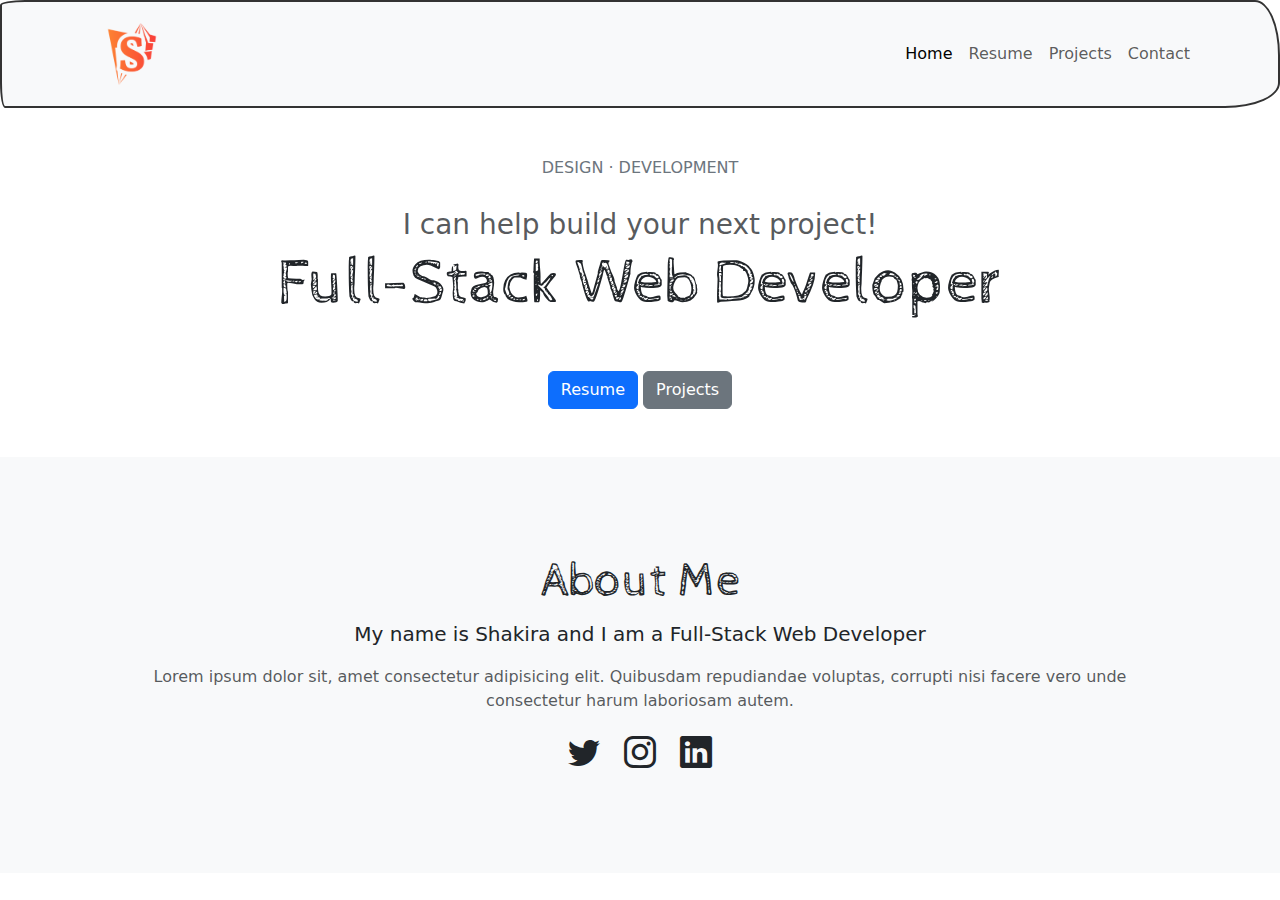
<file: index.html>
<!DOCTYPE html>
<html lang="en">

<head>
    <meta charset="UTF-8">
    <meta name="viewport" content="width=device-width, initial-scale=1.0">
    <link rel="stylesheet" href="./bootstrap.min .css">
    <link rel="stylesheet" href="style.css">
    <!-- Bootstrap icons-->
    <link href="https://cdn.jsdelivr.net/npm/bootstrap-icons@1.8.1/font/bootstrap-icons.css" rel="stylesheet" />
    <!--BOOTSTRAP CSS FILE-->
    <link rel="stylesheet" href="https://cdn.jsdelivr.net/npm/bootstrap@5.2.3/dist/css/bootstrap.min.css">
    <title>Shakira Reid-Thomas</title>
</head>

<body>
    <main>
        <!--NAVIGATION-->
        <nav class="navbar navbar-expand-lg navbar-light bg-light py-3">
            <div class="container">
                <a href="index.html" class="navbar-brand"><img src="./resources/shakira.png" alt="" width="100"></a>
                <button class="navbar-toggler" type="button" data-bs-toggle="collapse" data-bs-target="#navbarItems"
                    aria-controls="navbarItems" aria-expanded="false" aria-label="Toggle navigation"><span
                        class="navbar-toggler-icon"></span></button>
                <div class="collapse navbar-collapse" id="navbarItems">
                    <ul class="navbar-nav ms-auto mb-2 mb-lg-0">
                        <li class="nav-item">
                            <a class="nav-link active" aria-current="page" href="index.html">Home</a>
                        </li>
                        <li class="nav-item">
                            <a class="nav-link" href="resume.html">Resume</a>
                        </li>
                        <li class="nav-item">
                            <a class="nav-link" href="projects.html">Projects</a>
                        </li>
                        <li class="nav-item">
                            <a class="nav-link" href="contact.html">Contact</a>
                        </li>
                    </ul>
                </div>
            </div>
        </nav>
        <!--END OF NAVIGATION-->
        <!--HEADER-->
        <header class="py-5">
            <div class="container">
                <div class="row">
                    <div class="col">
                        <!--HEADER TEXT CONTENT-->
                        <div class="text-center">
                            <div class="text-uppercase text-secondary mb-4">Design &middot; Development</div>
                            <div class="fs-3 fw-light text-muted">I can help build your next project!</div>
                            <h1 class="display-3 mb-5">Full-Stack Web Developer</h1>
                            <div>
                                <a href="resume.html" class="btn btn-primary">Resume</a>
                                <a href="projects.html" class="btn btn-secondary">Projects</a>
                            </div>
                        </div>
                    </div>
                    <!--ADD IMAGE HERE MAYBE LATER-->
                </div>
            </div>
        </header>
        <!--END OF HEADER-->

        <!--ABOUT ME SECTION-->
        <section class="bg-light py-5">
            <div class="container px-5">
                <div class="row">
                    <div class="col">
                        <div class="text-center my-5">
                            <h2 class="display-5">About Me</h2>
                            <p class="lead">My name is Shakira and I am a Full-Stack Web Developer</p>
                            <p class="text-muted">Lorem ipsum dolor sit, amet consectetur adipisicing elit. Quibusdam
                                repudiandae voluptas, corrupti nisi facere vero unde consectetur harum laboriosam autem.
                            </p>
                            <div class="d-flex justify-content-center fs-2 gap-4">
                                <a href="#" class="text-dark"><i class="bi bi-twitter"></i></a>
                                <a href="#" class="text-dark"><i class="bi bi-instagram"></i></a>
                                <a href="#" class="text-dark"><i class="bi bi-linkedin"></i></a>
                            </div>
                        </div>
                    </div>
                </div>
            </div>
        </section>
        <!--END OF ABOUT ME SECTION-->
    </main>

    <!--FOOTER SECTION-->
    <!-- <footer>
        <p class="footer-text">Copyright &copy; 2023 Shakira Reid-Thomas</p>
    </footer> -->
    <!--END OF FOOTER SECTION-->

       <!--BOOTSTRAP SCRIPTS-->
       <script src="https://cdn.jsdelivr.net/npm/bootstrap@5.2.3/dist/js/bootstrap.bundle.min.js"></script>
</body>

</html>
</file>
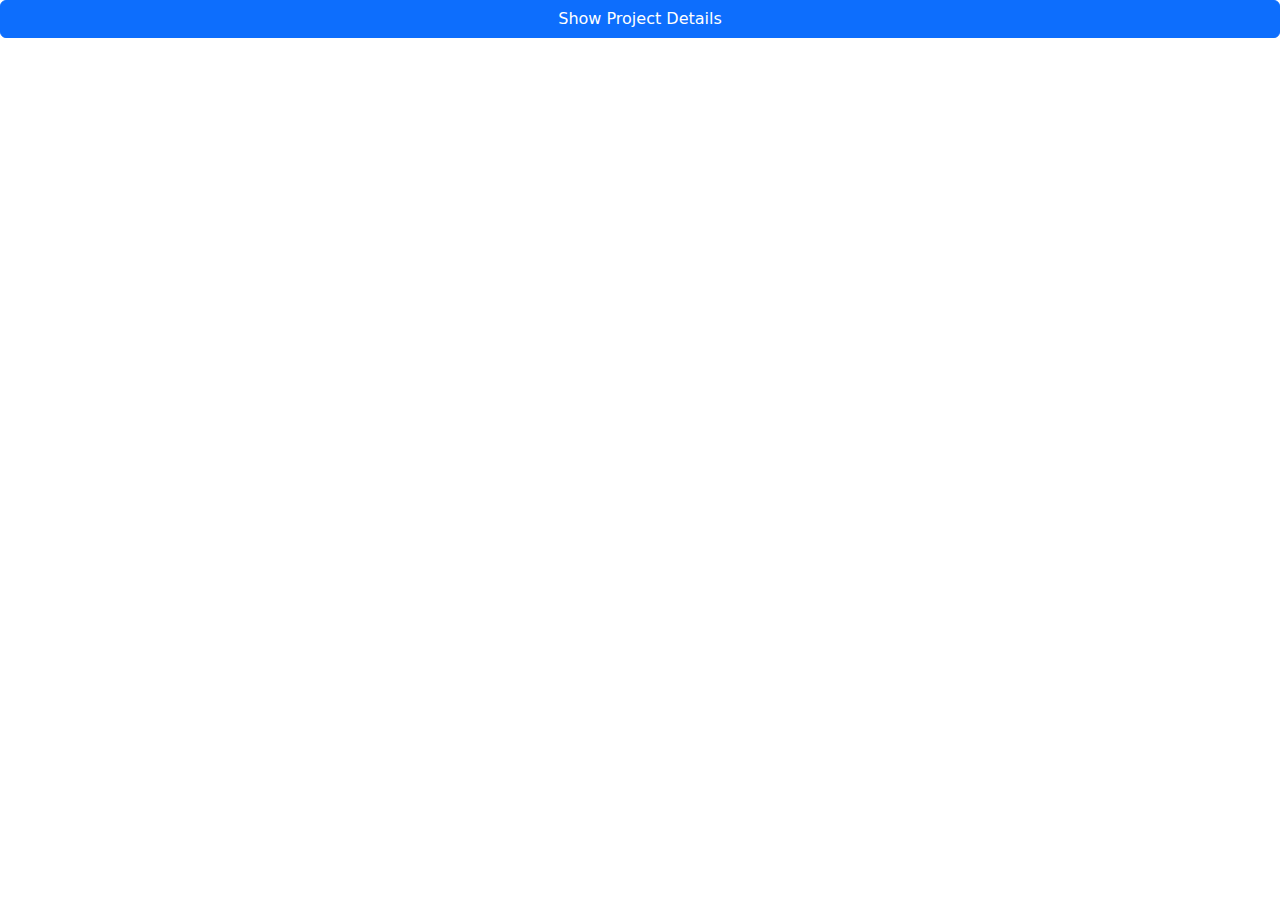
<file: carousel.html>
<!DOCTYPE html>
<html lang="en">

<head>
    <meta charset="UTF-8">
    <meta name="viewport" content="width=device-width, initial-scale=1.0">
    <link rel="stylesheet" href="style.css">
    <!-- Bootstrap icons -->
    <link href="https://cdn.jsdelivr.net/npm/bootstrap-icons@1.8.1/font/bootstrap-icons.css" rel="stylesheet" />
    <link rel="stylesheet" href="https://cdn.jsdelivr.net/npm/bootstrap@5.2.3/dist/css/bootstrap.min.css">
    <title>Shakira Reid-Thomas</title>
</head>

<body>

  

    <!-- Button trigger modal -->
    <button type="button" class="btn btn-primary" data-toggle="modal" data-target="#exampleModalLong">
        Show Project Details
    </button>

    <!-- Modal -->
    <div class="modal fade" id="exampleModalLong" tabindex="-1" role="dialog" aria-labelledby="exampleModalLongTitle"
        aria-hidden="true">
        <div class="modal-dialog modal-dialog-centered" role="document">
            <div class="modal-content">
                <div class="modal-header">
                    <h5 class="modal-title" id="exampleModalLongTitle">Dynamic Project Title</h5>
                    <button type="button" class="close" data-dismiss="modal" aria-label="Close">
                        <span aria-hidden="true">&times;</span>
                    </button>
                </div>
                <div class="modal-body">
                    <!-- Carousel -->
                    <div id="carouselExampleControls" class="carousel slide" data-ride="carousel">
                        <div class="carousel-inner">
                            <div class="carousel-item active">
                                <img class="carousel-img d-block mx-auto" src="./resources/placeholder.png"
                                    alt="First slide">
                                <a class="carousel-control-prev" href="#carouselExampleControls" role="button"
                                    data-slide="prev">
                                    <span class="carousel-control-prev-icon" aria-hidden="true"></span>
                                    <span class="sr-only">Previous</span>
                                </a>
                                <a class="carousel-control-next" href="#carouselExampleControls" role="button"
                                    data-slide="next">
                                    <span class="carousel-control-next-icon" aria-hidden="true"></span>
                                    <span class="sr-only">Next</span>
                                </a>
                            </div>
                            <div class="carousel-item">
                                <img class="carousel-img d-block mx-auto" src="./resources/placeholder.png"
                                    alt="Second slide">
                                <a class="carousel-control-prev" href="#carouselExampleControls" role="button"
                                    data-slide="prev">
                                    <span class="carousel-control-prev-icon" aria-hidden="true"></span>
                                    <span class="sr-only">Previous</span>
                                </a>
                                <a class="carousel-control-next" href="#carouselExampleControls" role="button"
                                    data-slide="next">
                                    <span class="carousel-control-next-icon" aria-hidden="true"></span>
                                    <span class="sr-only">Next</span>
                                </a>
                            </div>
                            <div class="carousel-item">
                                <img class="carousel-img d-block mx-auto" src="./resources/placeholder.png"
                                    alt="Third slide">
                                <a class="carousel-control-prev" href="#carouselExampleControls" role="button"
                                    data-slide="prev">
                                    <span class="carousel-control-prev-icon" aria-hidden="true"></span>
                                    <span class="sr-only">Previous</span>
                                </a>
                                <a class="carousel-control-next" href="#carouselExampleControls" role="button"
                                    data-slide="next">
                                    <span class="carousel-control-next-icon" aria-hidden="true"></span>
                                    <span class="sr-only">Next</span>
                                </a>
                            </div>
                        </div>
                    </div>
                    <!-- End of Carousel -->
                    <h2 class="d-flex justify-content-center display-3">Project Title</h2>
                    <h3 class="d-flex justify-content-center text-muted">Project Description</h3>
                    <h5>Client:</h5>
                    <h5>Date:</h5>
                    <h5>Technologies/Languages:</h5>
                </div>
                <div class="modal-footer">
                    <button type="button" class="btn btn-secondary" data-dismiss="modal">View Project</button>
                    <button type="button" class="btn btn-primary">GitHub</button>
                </div>
            </div>
        </div>
    </div>


    <!--BOOTSTRAP SCRIPTS-->
    <script src="https://cdn.jsdelivr.net/npm/bootstrap@5.2.3/dist/js/bootstrap.bundle.min.js"></script>
    <script src="https://code.jquery.com/jquery-3.2.1.slim.min.js"
        integrity="sha384-KJ3o2DKtIkvYIK3UENzmM7KCkRr/rE9/Qpg6aAZGJwFDMVNA/GpGFF93hXpG5KkN"
        crossorigin="anonymous"></script>
    <script src="https://cdn.jsdelivr.net/npm/popper.js@1.12.9/dist/umd/popper.min.js"
        integrity="sha384-ApNbgh9B+Y1QKtv3Rn7W3mgPxhU9K/ScQsAP7hUibX39j7fakFPskvXusvfa0b4Q"
        crossorigin="anonymous"></script>
    <script src="https://cdn.jsdelivr.net/npm/bootstrap@4.0.0/dist/js/bootstrap.min.js"
        integrity="sha384-JZR6Spejh4U02d8jOt6vLEHfe/JQGiRRSQQxSfFWpi1MquVdAyjUar5+76PVCmYl"
        crossorigin="anonymous"></script>
</body>

</html>
</file>
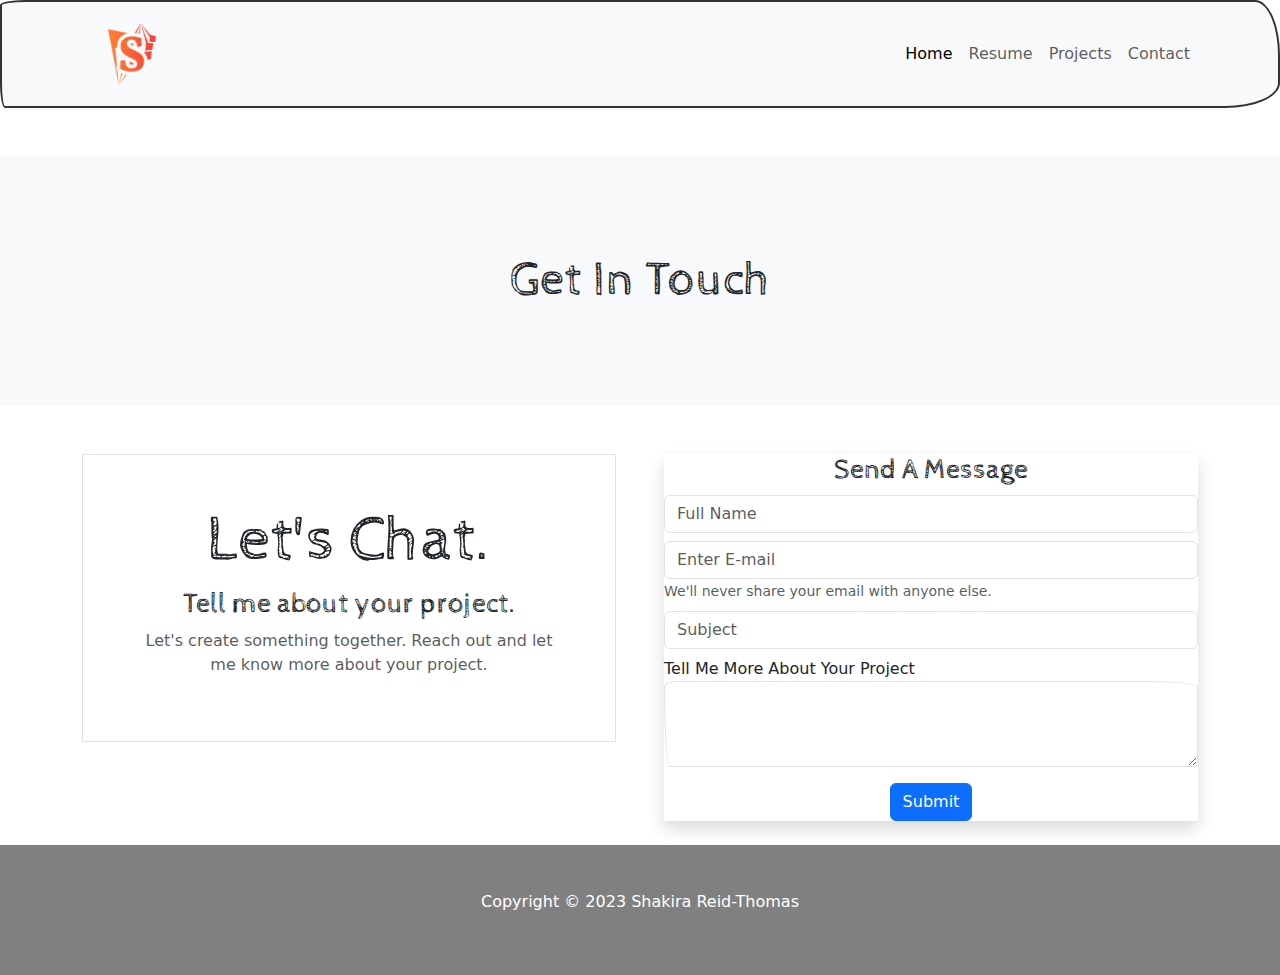
<file: contact.html>
<!DOCTYPE html>
<html lang="en">

<head>
    <meta charset="UTF-8">
    <meta name="viewport" content="width=device-width, initial-scale=1.0">
    <link rel="stylesheet" href="./bootstrap.min .css">
    <link rel="stylesheet" href="style.css">
    <!-- Bootstrap icons-->
    <link href="https://cdn.jsdelivr.net/npm/bootstrap-icons@1.8.1/font/bootstrap-icons.css" rel="stylesheet" />
    <link rel="stylesheet" href="https://cdn.jsdelivr.net/npm/bootstrap@5.2.3/dist/css/bootstrap.min.css">
    <title>Shakira Reid-Thomas</title>
</head>

<body>

    <!--NAVIGATION-->
    <nav class="navbar navbar-expand-lg navbar-light bg-light py-3">
        <div class="container">
            <a href="index.html" class="navbar-brand"><img src="./resources/shakira.png" alt="" width="100"></a>
            <button class="navbar-toggler" type="button" data-bs-toggle="collapse" data-bs-target="#navbarItems"
                aria-controls="navbarItems" aria-expanded="false" aria-label="Toggle navigation"><span
                    class="navbar-toggler-icon"></span></button>
            <div class="collapse navbar-collapse" id="navbarItems">
                <ul class="navbar-nav ms-auto mb-2 mb-lg-0">
                    <li class="nav-item">
                        <a class="nav-link active" aria-current="page" href="index.html">Home</a>
                    </li>
                    <li class="nav-item">
                        <a class="nav-link" href="resume.html">Resume</a>
                    </li>
                    <li class="nav-item">
                        <a class="nav-link" href="projects.html">Projects</a>
                    </li>
                    <li class="nav-item">
                        <a class="nav-link" href="contact.html">Contact</a>
                    </li>
                </ul>
            </div>
        </div>
    </nav>
    <!--END OF NAVIGATION-->

    <section class="bg-light py-5 mt-5">
        <div class="container px-5">
            <div class="row">
                <div class="col">
                    <div class="text-center my-5">
                        <h2 class="display-5">Get In Touch</h2>
                    </div>
                </div>
            </div>
        </div>
    </section>


    <div class="container mt-5">
        <div class="row g-5">
            <div class="col-lg-6 col-xl-6">



                <div class="border p-5">
                    <h1 class="display-3 text-center">Let's Chat.</h1>
                    <h3 class="text-center">Tell me about your project.</h3>
                    <p class="text-center text-muted">Let's create something together. Reach out and let me know more
                        about your project.</p>

                </div>



            </div> <!--END OF COLUMN-->

            <div class="col-lg-6 col-xl-6 mb-4">
                <form class="shadow padding">
                    <h3 class="text-center">Send A Message</h3>
                    <div class="form-group">
                        <input type="text" class="form-control" id="fullName" placeholder="Full Name">
                    </div>

                    <div class="form-group mt-2">
                        <input type="email" class="form-control" id="emailInput" aria-describedby="emailHelp"
                            placeholder="Enter E-mail">
                        <small id="emailHelp" class="form-text text-muted">We'll never share your email with anyone
                            else.</small>
                    </div>

                    <div class="form-group mt-2">
                        <input type="text" class="form-control" id="subject" placeholder="Subject">
                    </div>

                    <div class="form-group mt-2 mb-3">
                        <label for="textArea">Tell Me More About Your Project</label>
                        <textarea class="form-control" id="textArea" rows="3"></textarea>
                    </div>


                    <div class="d-flex justify-content-center">
                        <button type="submit" class="btn btn-primary">Submit</button>
                    </div>
                </form>
            </div>
        </div>
    </div>



    <!--FOOTER SECTION-->
    <footer>
        <p class="footer-text">Copyright &copy; 2023 Shakira Reid-Thomas</p>
    </footer>

    <!--END OF FOOTER SECTION-->



    <!--BOOTSTRAP SCRIPTS-->
    <script src="https://cdn.jsdelivr.net/npm/bootstrap@5.2.3/dist/js/bootstrap.bundle.min.js"></script>
</body>

</html>
</file>
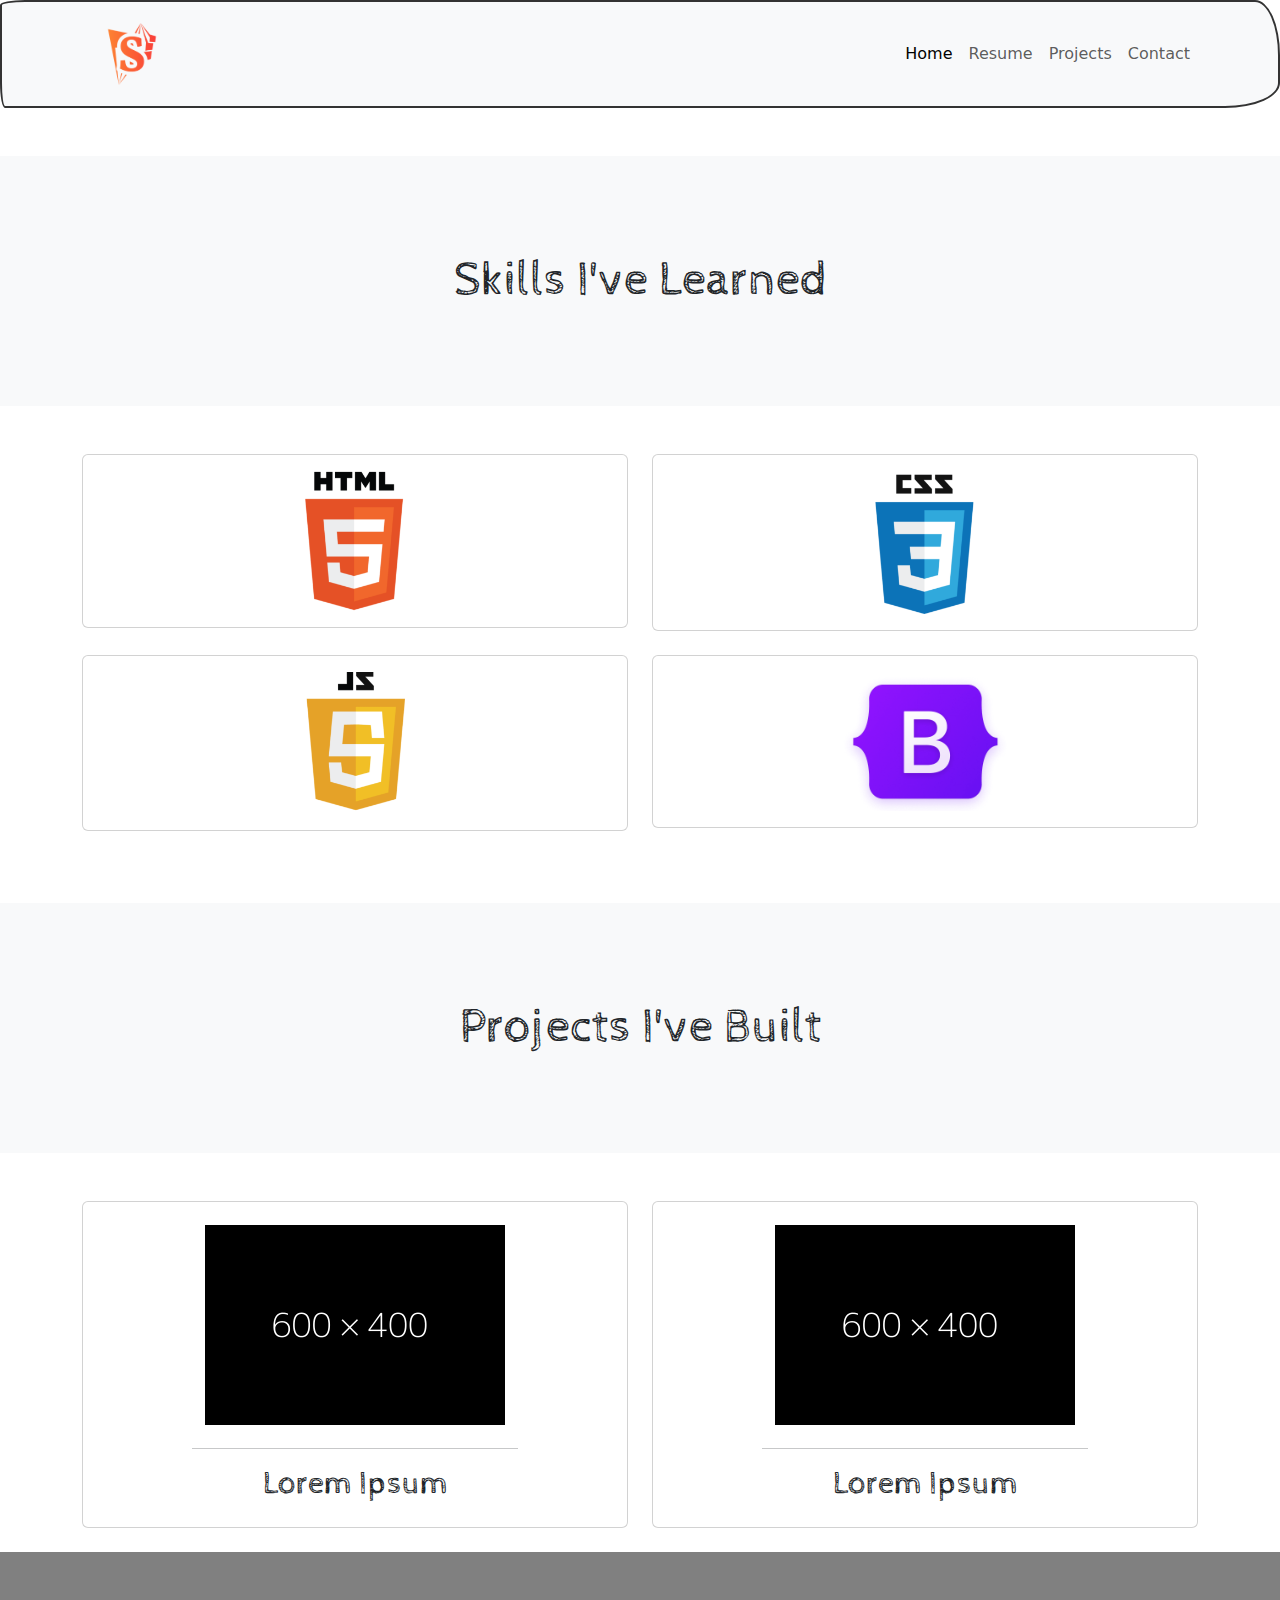
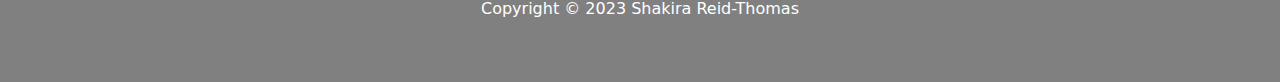
<file: projects.html>
<!DOCTYPE html>
<html lang="en">

<head>
    <meta charset="UTF-8">
    <meta name="viewport" content="width=device-width, initial-scale=1.0">
    <link rel="stylesheet" href="./bootstrap.min .css">
    <link rel="stylesheet" href="style.css">
    <!-- Bootstrap icons-->
    <link href="https://cdn.jsdelivr.net/npm/bootstrap-icons@1.8.1/font/bootstrap-icons.css" rel="stylesheet" />
    <link rel="stylesheet" href="https://cdn.jsdelivr.net/npm/bootstrap@5.2.3/dist/css/bootstrap.min.css">
    <title>Shakira Reid-Thomas</title>
</head>

<body>
    <!--NAVIGATION-->
    <nav class="navbar navbar-expand-lg navbar-light bg-light py-3">
        <div class="container">
            <a href="index.html" class="navbar-brand"><img src="./resources/shakira.png" alt="" width="100"></a>
            <button class="navbar-toggler" type="button" data-bs-toggle="collapse" data-bs-target="#navbarItems"
                aria-controls="navbarItems" aria-expanded="false" aria-label="Toggle navigation"><span
                    class="navbar-toggler-icon"></span></button>
            <div class="collapse navbar-collapse" id="navbarItems">
                <ul class="navbar-nav ms-auto mb-2 mb-lg-0">
                    <li class="nav-item">
                        <a class="nav-link active" aria-current="page" href="index.html">Home</a>
                    </li>
                    <li class="nav-item">
                        <a class="nav-link" href="resume.html">Resume</a>
                    </li>
                    <li class="nav-item">
                        <a class="nav-link" href="projects.html">Projects</a>
                    </li>
                    <li class="nav-item">
                        <a class="nav-link" href="contact.html">Contact</a>
                    </li>
                </ul>
            </div>
        </div>
    </nav>
    <!--END OF NAVIGATION-->

    <section class="bg-light py-5 mt-5">
        <div class="container px-5">
            <div class="row">
                <div class="col">
                    <div class="text-center my-5">
                        <h2 class="display-5">Skills I've Learned</h2>
                    </div>
                </div>
            </div>
        </div>
    </section>




    <div class="container mt-5">
        <div class="row">
            <div class="col-md-6 mb-4">
                <div class="card">
                    <div class="card-body d-flex justify-content-center align-items-center image-container">

                        <img src="./resources/HTML.png" alt="HTML5-Logo" class="img-fluid">
                        <div class="overlay">
                            <p class="text">Able to create structure web
                                content using HTML, including
                                headings, paragraphs, and basic
                                elements, to build simple webpages.</p>
                        </div>

                    </div>
                </div>
            </div>
            <div class="col-md-6 mb-4">
                <div class="card">
                    <div class="col card-body d-flex justify-content-center align-items-center image-container">
                        <img src="./resources/CSS3.png" alt="HTML5-Logo" class="img-fluid">
                        <div class="overlay">
                            <p class="text">Proficient in applying CSS properties to enhance webpage appearance
                                through adjustments in colors, fonts, and basic layout modifications.</p>
                        </div>
                    </div>
                </div>
            </div>
        </div> <!--END OF FIRST ROW-->
        <div class="row">
            <div class="col-md-6 mb-4">
                <div class="card">
                    <div class="card-body d-flex justify-content-center align-items-center image-container ">
                        <img src="./resources/JS.png" alt="HTML5-Logo" class="img-fluid">
                        <div class="overlay">
                            <p class="text">Skilled in JavaScript fundamentals, including variables, data types, basic
                                operations, event handling, and webpage element manipulation.</p>
                        </div>
                    </div>
                </div>
            </div>
            <div class="col-md-6">
                <div class="card">
                    <div class="card-body d-flex justify-content-center align-items-center image-container">
                        <img src="./resources/BS.png" alt="HTML5-Logo" class="img-fluid bs-img">
                        <div class="overlay">
                            <p class="text">Capable of designing attractive, mobile-friendly web pages using Bootstrap's pre-designed components and responsive grid system. </p>
                        </div>
                    </div>
                </div>
            </div>
        </div> <!--END OF SECOND ROW-->
    </div><!--END OF THE CONTAINER-->

    <section class="bg-light py-5 mt-5">
        <div class="container px-5">
            <div class="row">
                <div class="col">
                    <div class="text-center my-5">
                        <h2 class="display-5">Projects I've Built</h2>
                    </div>
                </div>
            </div>
        </div>
    </section>

    <div class="container mt-5">

        <div class="row">
            <div class="col-md-6 mb-4">
                <div class="card">
                    <div class="col card-body d-flex justify-content-center align-items-center image-container ">
                        <div>

                            <button type="button" class="btn" data-toggle="modal" data-target="#projectModal">
                                <img src="./resources/placeholder.png" alt="placeholder" class="placeholder-img">
                            </button>


                            <hr>
                            <h2 class="d-flex justify-content-center">Lorem Ipsum</h2>
                        </div>

                    </div>
                </div>
            </div>
            <div class="col-md-6 mb-4">
                <div class="card">
                    <div class="col card-body d-flex justify-content-center align-items-center image-container ">
                        <div>
                            <button type="button" class="btn" data-toggle="modal" data-target="#projectModal">
                                <img src="./resources/placeholder.png" alt="placeholder" class="placeholder-img">
                            </button>
                            <hr>
                            <h2 class="d-flex justify-content-center">Lorem Ipsum</h2>
                        </div>

                    </div>
                </div>
            </div>
        </div> <!--END OF SECOND ROW-->
    </div><!--END OF THE CONTAINER-->



    <!--FOOTER SECTION-->
    <footer>
        <p class="footer-text">Copyright &copy; 2023 Shakira Reid-Thomas</p>
    </footer>
    <!--END OF FOOTER SECTION-->

    <!-- Modal -->
    <div class="modal fade" id="projectModal" tabindex="-1" role="dialog" aria-labelledby="projectModal"
        aria-hidden="true">
        <div class="modal-dialog modal-dialog-centered" role="document">
            <div class="modal-content">
                <div class="modal-header">
                    <h5 class="modal-title" id="projectModal">Dynamic Project Title</h5>
                    <button type="button" class="close" data-dismiss="modal" aria-label="Close">
                        <span aria-hidden="true">&times;</span>
                    </button>
                </div>
                <div class="modal-body">
                    <!-- Carousel -->
                    <div id="carouselExampleControls" class="carousel slide" data-ride="carousel">
                        <div class="carousel-inner">
                            <div class="carousel-item active">
                                <img class="carousel-img d-block mx-auto" src="./resources/placeholder.png"
                                    alt="First slide">
                            </div>
                            <div class="carousel-item">
                                <img class="carousel-img d-block mx-auto" src="./resources/placeholder.png"
                                    alt="Second slide">
                            </div>
                            <div class="carousel-item">
                                <img class="carousel-img d-block mx-auto" src="./resources/placeholder.png"
                                    alt="Third slide">
                            </div>
                        </div>

                    </div>
                    <!-- End of Carousel -->
                    <h2 class="d-flex justify-content-center display-3">Project Title</h2>
                    <h3 class="d-flex justify-content-center text-muted">Project Description</h3>
                    <h5>Client:</h5>
                    <h5>Date:</h5>
                    <h5>Technologies/Languages:</h5>
                </div>
                <div class="modal-footer d-flex justify-content-center">
                    <button type="button" class="btn btn-secondary">View Project</button>
                    <button type="button" class="btn btn-primary">GitHub</button>
                </div>
            </div>


           
            <!--BOOTSTRAP SCRIPTS-->
            <script src="https://cdn.jsdelivr.net/npm/bootstrap@5.2.3/dist/js/bootstrap.bundle.min.js"></script>
            <script src="https://code.jquery.com/jquery-3.2.1.slim.min.js"
                integrity="sha384-KJ3o2DKtIkvYIK3UENzmM7KCkRr/rE9/Qpg6aAZGJwFDMVNA/GpGFF93hXpG5KkN"
                crossorigin="anonymous"></script>
            <script src="https://cdn.jsdelivr.net/npm/popper.js@1.12.9/dist/umd/popper.min.js"
                integrity="sha384-ApNbgh9B+Y1QKtv3Rn7W3mgPxhU9K/ScQsAP7hUibX39j7fakFPskvXusvfa0b4Q"
                crossorigin="anonymous"></script>
            <script src="https://cdn.jsdelivr.net/npm/bootstrap@4.0.0/dist/js/bootstrap.min.js"
                integrity="sha384-JZR6Spejh4U02d8jOt6vLEHfe/JQGiRRSQQxSfFWpi1MquVdAyjUar5+76PVCmYl"
                crossorigin="anonymous"></script>
</body>

</html>
</file>
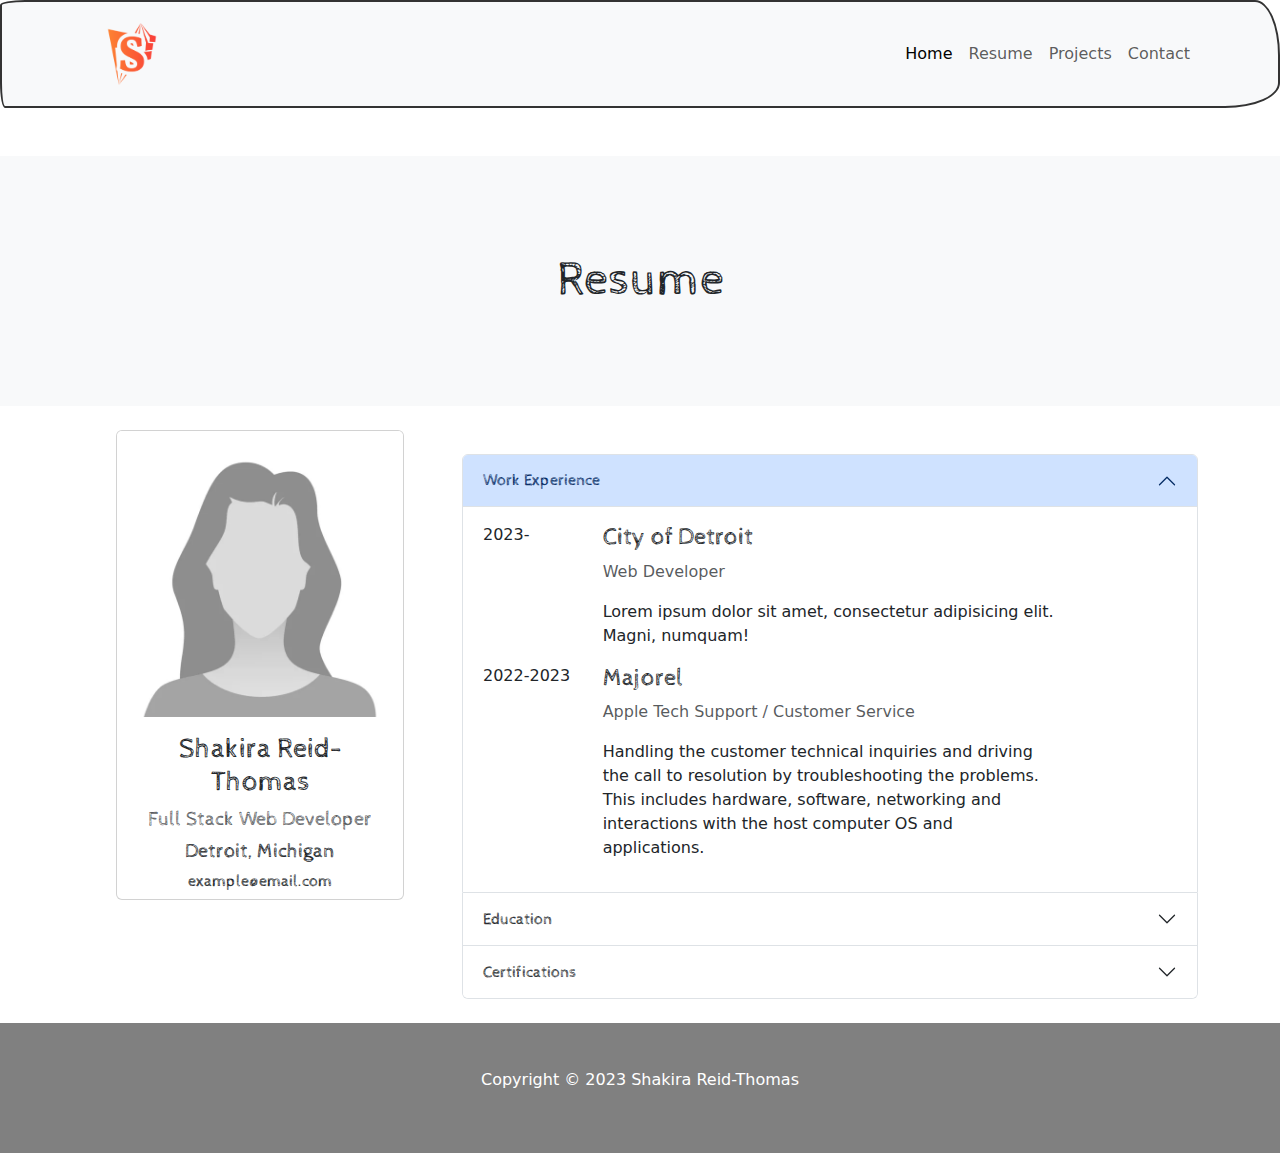
<file: resume.html>
<!DOCTYPE html>
<html lang="en">

<head>
    <meta charset="UTF-8">
    <meta name="viewport" content="width=device-width, initial-scale=1.0">
    <link rel="stylesheet" href="./bootstrap.min .css">
    <link rel="stylesheet" href="style.css">
    <!-- Bootstrap icons-->
    <link href="https://cdn.jsdelivr.net/npm/bootstrap-icons@1.8.1/font/bootstrap-icons.css" rel="stylesheet" />
    <link rel="stylesheet" href="https://cdn.jsdelivr.net/npm/bootstrap@5.2.3/dist/css/bootstrap.min.css">
    <title>Shakira Reid-Thomas</title>
</head>

<body>

    <!--NAVIGATION-->
    <nav class="navbar navbar-expand-lg navbar-light bg-light py-3">
        <div class="container">
            <a href="index.html" class="navbar-brand"><img src="./resources/shakira.png" alt="" width="100"></a>
            <button class="navbar-toggler" type="button" data-bs-toggle="collapse" data-bs-target="#navbarItems"
                aria-controls="navbarItems" aria-expanded="false" aria-label="Toggle navigation"><span
                    class="navbar-toggler-icon"></span></button>
            <div class="collapse navbar-collapse" id="navbarItems">
                <ul class="navbar-nav ms-auto mb-2 mb-lg-0">
                    <li class="nav-item">
                        <a class="nav-link active" aria-current="page" href="index.html">Home</a>
                    </li>
                    <li class="nav-item">
                        <a class="nav-link" href="resume.html">Resume</a>
                    </li>
                    <li class="nav-item">
                        <a class="nav-link" href="projects.html">Projects</a>
                    </li>
                    <li class="nav-item">
                        <a class="nav-link" href="contact.html">Contact</a>
                    </li>
                </ul>
            </div>
        </div>
    </nav>
    <!--END OF NAVIGATION-->

    <section class="bg-light py-5 mt-5">
        <div class="container px-5">
            <div class="row">
                <div class="col">
                    <div class="text-center my-5">
                        <h2 class="display-5">Resume</h2>
                    </div>
                </div>
            </div>
        </div>
    </section>


    <div class="container mt-4">
        <div class="row">
            <div class="col-lg-5 col-xl-4 d-flex justify-content-center">
                <!--Make a custom card class to hold the height and width-->
                <div class="card" style="width: 18rem; height: 470px;">
                    <img class="card-img-top" src="./resources/profile.webp" alt="Card image cap">
                    <div class="card-body">
                        <h3 class="card-title text-center">Shakira Reid-Thomas</h3>
                        <h5 class="text-center text-muted">Full Stack Web Developer</h5>
                        <h5 class="text-center">Detroit, Michigan</h5>
                        <h6 class="text-center">example@email.com</h6>
                        

                    </div>
                </div>


            </div>

            <div class="col-lg-7 col-xl-8 mt-4 mb-4">


                <!--BEGINNING OF ACCORDIAN-->
                <div class="accordion" id="resumeAccordion">
                    <div class="accordion-item">
                        <h2 class="accordion-header" id="headingOne">
                            <button class="accordion-button" type="button" data-bs-toggle="collapse"
                                data-bs-target="#collapseOne" aria-expanded="true" aria-controls="collapseOne">
                                Work Experience
                            </button>
                        </h2>
                        <div id="collapseOne" class="accordion-collapse collapse show" aria-labelledby="headingOne"
                            data-bs-parent="#resumeAccordion">
                            <div class="accordion-body">
                                <div class="row">
                                    <!--JOB NUMBER 1-->
                                    <div class="col-sm-2">
                                        <p class="dates">2023-</p>
                                    </div>
                                    <div class="col-sm-8">
                                        <h4 class="job-name">City of Detroit</h4>
                                        <p class="job-title fw-light text-muted">Web Developer</p>
                                        <p class="job-description">
                                            Lorem ipsum dolor sit amet, consectetur adipisicing elit. Magni, numquam!
                                        </p>

                                    </div>
                                </div> <!--END OF ROW 1-->

                                <div class="row">
                                    <!--JOB NUMBER 2-->
                                    <div class="col-sm-2">
                                        <p class="dates">2022-2023</p>
                                    </div>
                                    <div class="col-sm-8">
                                        <h4 class="job-name">Majorel</h4>
                                        <p class="job-title fw-light text-muted">Apple Tech Support / Customer Service
                                        </p>
                                        <p class="job-description">
                                            Handling the customer technical inquiries and driving the call to resolution
                                            by troubleshooting the problems. This includes hardware, software,
                                            networking and interactions with the host computer OS and applications.
                                        </p>

                                    </div>
                                </div> <!--END OF ROW 2-->
                            </div>
                        </div>
                    </div>
                    <div class="accordion-item">
                        <h2 class="accordion-header" id="headingTwo">
                            <button class="accordion-button collapsed" type="button" data-bs-toggle="collapse"
                                data-bs-target="#collapseTwo" aria-expanded="false" aria-controls="collapseTwo">
                                Education
                            </button>
                        </h2>
                        <div id="collapseTwo" class="accordion-collapse collapse" aria-labelledby="headingTwo"
                            data-bs-parent="#accordionExample">
                            <div class="accordion-body">
                                <div class="row">
                                    <!--SCHOOL NUMBER 1-->
                                    <div class="col-sm-2">
                                        <p class="dates">2021-2022</p>
                                    </div>
                                    <div class="col-sm-8">
                                        <h4 class="school-name">Apple Developer Academy</h4>
                                        <p class="school-title fw-light text-muted">Student</p>
                                        <p class="school-description">
                                            Business, Coding, Design Fundamentals
                                            Swift / SwiftUI training
                                        </p>

                                    </div>
                                </div> <!--END OF ROW 1-->

                                <div class="row">
                                    <!--SCHOOL NUMBER 2-->
                                    <div class="col-sm-2">
                                        <p class="dates">2017-2017</p>
                                    </div>
                                    <div class="col-sm-8">
                                        <h4 class="school-name">Grand Circus</h4>
                                        <p class="school-title fw-light text-muted">Student / Student Aide</p>
                                        <p class="school-description">
                                            Learned backend web development using Java programming language, MySQL &
                                            SpringMVC<br><br>

                                            Helped teach and onboard potential new students
                                        </p>

                                    </div>
                                </div> <!--END OF ROW 2-->

                                <div class="row">
                                    <!--SCHOOL NUMBER 2-->
                                    <div class="col-sm-2">
                                        <p class="dates">2017-2017</p>
                                    </div>
                                    <div class="col-sm-8">
                                        <h4 class="school-name">Earn & Learn Tech Hire Accelerator Program</h4>
                                        <p class="school-title fw-light text-muted">Student</p>
                                        <p class="school-description">
                                            10-Week Course that includes:
                                            computer education, file sharing, browser navigation, WIFI connection,
                                            troubleshooting, help desk customer tickets, and Microsoft Office Suite
                                        </p>

                                    </div>
                                </div> <!--END OF ROW 2-->
                            </div>
                        </div>
                    </div>
                    <div class="accordion-item">
                        <h2 class="accordion-header" id="headingThree">
                            <button class="accordion-button collapsed" type="button" data-bs-toggle="collapse"
                                data-bs-target="#collapseThree" aria-expanded="false" aria-controls="collapseThree">
                                Certifications
                            </button>
                        </h2>
                        <div id="collapseThree" class="accordion-collapse collapse" aria-labelledby="headingThree"
                            data-bs-parent="#accordionExample">
                            <div class="accordion-body">
                                <div class="row">
                                    <!--CERTIFICATE NUMBER 1-->
                                    <div class="col-sm-2">
                                        <p class="dates">August 2021 - December 2021</p>
                                    </div>
                                    <div class="col-sm-8">
                                        <h4 class="certificate-name">ProsperUS Detroit Entrepreneur Training</h4>
                                        <p class="school-description fw-light text-muted">15-week entrepreneur training
                                            program that helps participants realize their potential, develop a business
                                            plan, and get their business off the ground</p>
                                    </div>
                                </div> <!--END OF ROW 1-->

                                <div class="row">
                                    <!--CERTIFICATE NUMBER 2-->
                                    <div class="col-sm-2">
                                        <p class="dates">April 5, 2017</p>
                                    </div>
                                    <div class="col-sm-8">
                                        <h4 class="certificate-name">Global Information Technology</h4>
                                        <p class="school-description fw-light text-muted">
                                            Microsoft Excel 2013 Basic, Intermediate & Advanced
                                        </p>
                                    </div>
                                </div> <!--END OF ROW 2-->


                                <div class="row">
                                    <!--CERTIFICATE NUMBER 3-->
                                    <div class="col-sm-2">
                                        <p class="dates">April 5, 2017</p>
                                    </div>
                                    <div class="col-sm-8">
                                        <h4 class="certificate-name">Global Information Technology</h4>
                                        <p class="school-description fw-light text-muted">
                                            Microsoft Office Specialist (Office Excel 2013)
                                        </p>
                                    </div>
                                </div> <!--END OF ROW 3-->


                            </div>
                        </div>
                    </div>
                </div>

                <!--END OF ACCORDIAN-->
            </div>
        </div>
    </div> <!--END OF CONTAINER-->




    <!--FOOTER SECTION-->
    <footer>
        <p class="footer-text">Copyright &copy; 2023 Shakira Reid-Thomas</p>
    </footer>
    <!--END OF FOOTER SECTION-->

    <!--BOOTSTRAP SCRIPTS-->
    <script src="https://cdn.jsdelivr.net/npm/bootstrap@5.2.3/dist/js/bootstrap.bundle.min.js"></script>
</body>

</html>
</file>
<file: style.css>
/* Makes menu items move to center when in hamburger menu */

@media (max-width: 991.98px) {
    .navbar-nav {
        align-items: center;
        justify-content: center;
        height: 100%;
    }
}


body {
    display: flex;
    flex-direction: column;
    min-height: 100vh;
}

.container {
    flex: 1 0 auto;
}

footer {
    text-align: center;
    background-color: gray;
    padding: 45px;
}

.footer-text {
    color: white;
}

/* ADD OVERLAY WITH TEXT */
.image-container {
    position: relative;
    display: inline-block;
}

.overlay {
    position: absolute;
    top: 0;
    left: 0;
    width: 100%;
    height: 100%;
    opacity: 0;
    transition: opacity 0.3s ease;
    background-color: rgba(0, 0, 0, 0.5);
}

.image-container:hover .overlay {
    opacity: 1;
}

.text {
    color: white;
    font-size: 20px;
    position: absolute;
    top: 50%;
    left: 50%;
    transform: translate(-50%, -50%);
    font-size: small;
}

/* IMAGE SIZES */

.img-fluid {
    width: 100px;
}

.bs-img {
    width: 169px;
}


.placeholder-img {
    width: 300px;
}

.carousel-img {
    width: 300px;
    height: 300px;
}
</file>
